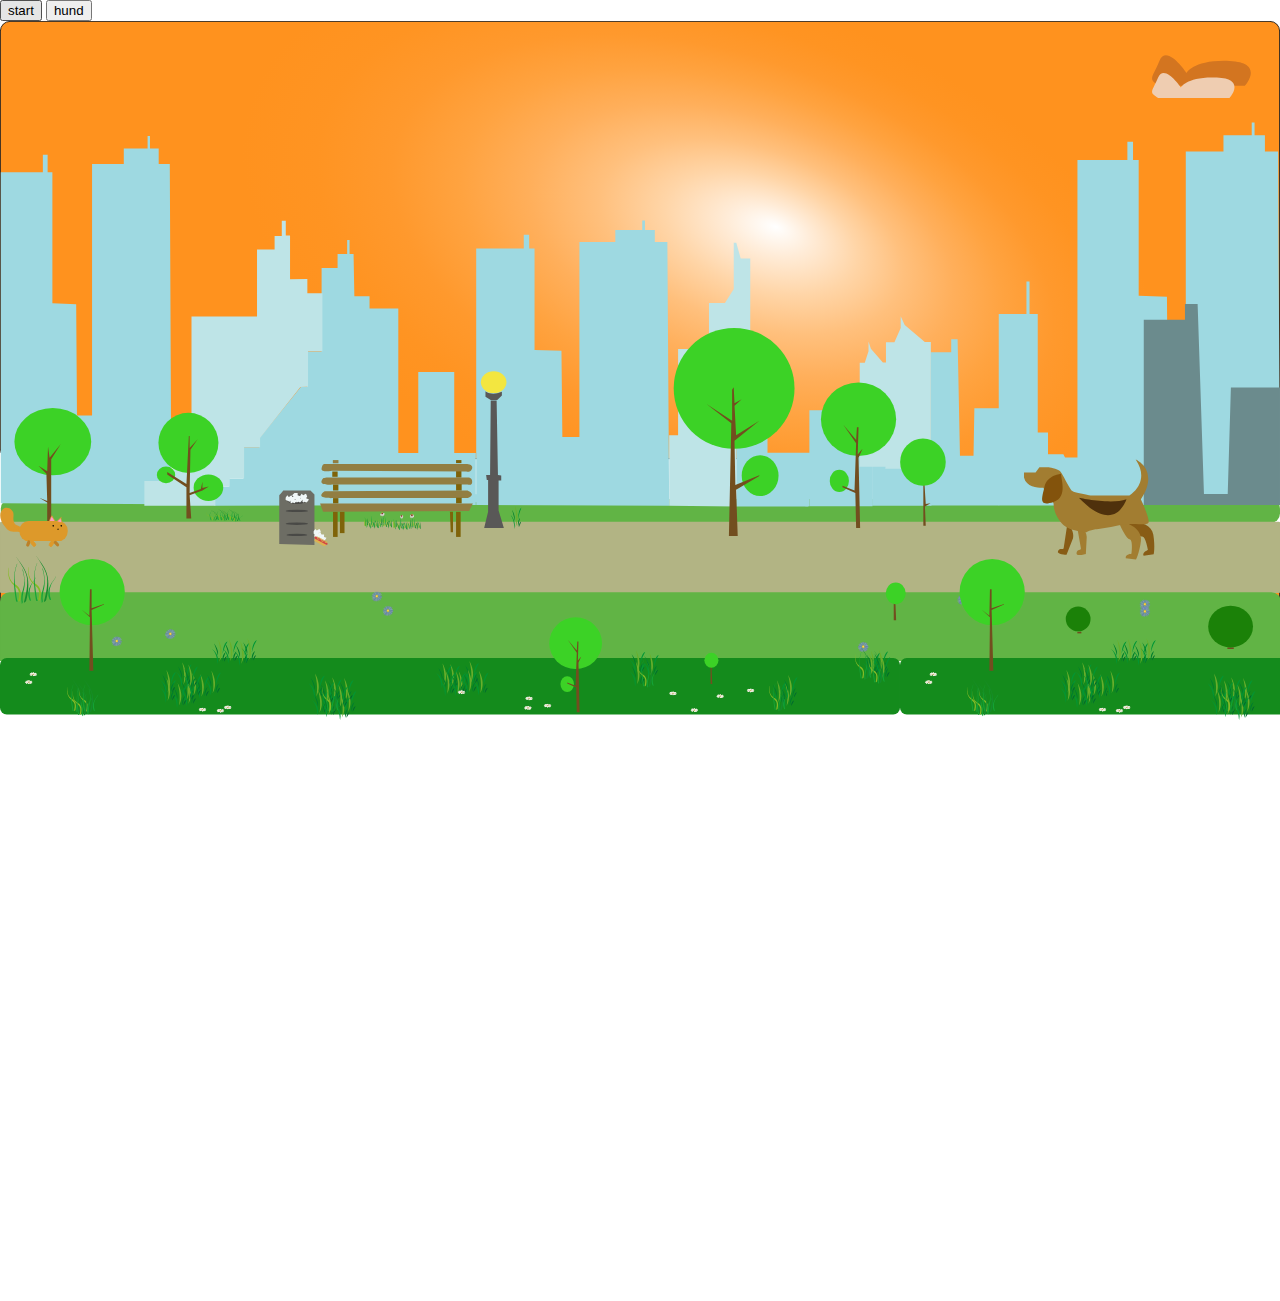
<file: index.html>
<!DOCTYPE html>
<html lang="en">
<head>
    <meta charset="utf-8">
    <title> Animations </title>
    <link rel="stylesheet" href="ani.css" type="text/css">
    </head>


    <body>

<button id="start">start</button>
<button id="hund">hund</button>


<script src="https://code.jquery.com/jquery-3.3.1.min.js"></script>

    <script src="ani.js"></script>


    <div id="scene">
        <div id="background"></div>
        <div id="middleground"></div>

        <div id="container_dog" class="dog_move">
        <div id="dog_sprite" class="dog_walk"></div>
        </div>


        <div id="container_cat" class="cat_move">
        <div id="cat_sprite" class="cat_walk"></div>
        </div>

        <div id="foreground"></div>
        <div id="clouds"></div>
        </div>

    </body>
</html>
</file>
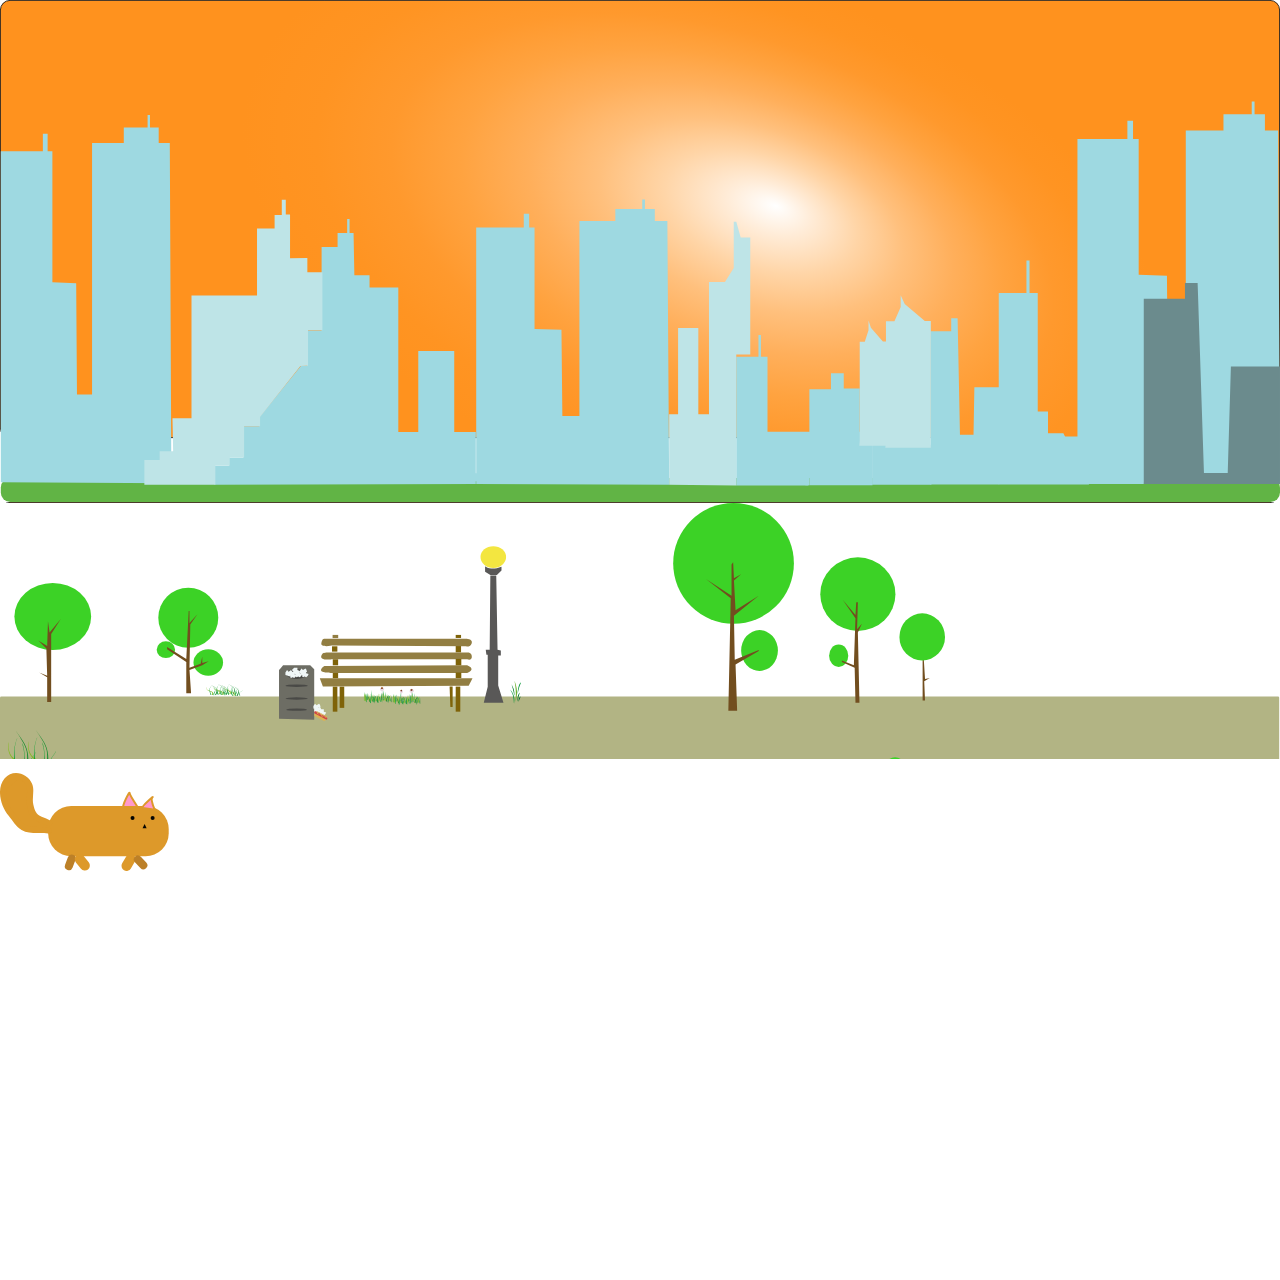
<file: test.html>
<!DOCTYPE html>
<html lang="en">
<head>
    <meta charset="utf-8">
    <title> Animations </title>
    <link rel="stylesheet" href="test.css" type="text/css">
    </head>

    <body>


    <div id="scene">
        <div id="background"></div>
        <div id="middleground"></div>
        <div id="dog"></div>
        <div id="cat"></div>
        <div id="foreground"></div>
        <div id="clouds"></div>
        </div>




    </body>
</html>
</file>
<file: ani.css>
body{
    margin: 0;
    padding: 0;
}

#scene {
    width: 100vw;
    height: 100vw;
    position: absolute;
    overflow:hidden;

}


#background {

    width: 100%;
    height: 50%;

    background-image: url(background.svg);
    background-size: 100%, 50%;

}


#middleground {
    width: 100.06vw;
    height: 26vw;
    background-image: url(middleground.svg);
    background-size: 100%, 100%;
    position: absolute;
    top: 24vw;
    left: -0vw;
}



#foreground{
    width: 110.2vw;
    height: 12.6vw;
    background-image: url(foreground.svg);
    position: absolute;
    top: 42vw;
}



#clouds{
    width: 89.8vw;
    height: 12.5vw;
    background-image: url(clouds.svg);
    background-size:100%;
    position: absolute;
    top: 2vw;
    left: 90vw;
    animation-name: clouds;
    animation-duration: 50s;
    animation-iteration-count: infinite;

}


@keyframes clouds{
    from{

        left: 90vw;

    }

    to{

        left: -90vw;

    }

}

#dog_sprite{
    background-image: url(real_dog.svg);
    position: absolute;
    width: 50vw;
    height: 60vw;
    background-size: 300% 100%;
    top: 9vw;
    left:80vw;

}

#dog_container{
    position: absolute;
}

.dog_move{
    animation-name: dog_move_kf;
    animation-duration: 5s;
    animation-iteration-count: infinite;
    animation-timing-function: steps(8);
    animation-fill-mode: forwards;
}

@keyframes dog_move_kf;{
    0%{
        left:85vw;
    }
    100%{
        left: 65vw;
    }
}

.dog_walk{
    animation-name: dog_walk_kf;
    animation-duration: 2s;
    animation-iteration-count: infinite;
    animation-timing-function: steps(5);
    animation-fill-mode: forwards;
}

@keyframes dog_walk_kf{
    0{
        background-position: 500% 200%;
    }
    100{
        background-position: 80% 100%
    }
}

#cat_sprite{
    background-image: url(walk_cat.svg);
    position: absolute;
    width: 20vw;
    height: 4.06vw;
    background-size: 800% 100%;

    top: 38vw;
    left:0vw;


}

#cat_container {

    position: absolute;
}

/* kat bevæger sig */

.cat_move {
    animation-name: cat_move_kf;
    animation-duration: 5s;
    animation-iteration-count: infinite;
    animation-timing-function: steps(8);
    animation-fill-mode: forwards;

}



@keyframes cat_move_kf{
    to {
        left: 20vw;
}
    from {
        left: 100vw;
    }
}

/* kat går */
.cat_walk {

    animation-name: cat_walk_kf;
    animation-duration: 2s;
    animation-iteration-count: infinite;
    animation-timing-function: steps(8);
    animation-fill-mode: forwards;
}



@keyframes cat_walk_kf{

    0% {
        background-position: 500 0;

    }

    100% {
        background-position: -800% 0%;
    }
}
</file>
<file: test.css>
body{
    margin: 0;
    padding: 0;
}

#scene {
    width: 100vw;
    height: 100vw;
    position:absolute;
    overflow:hidden;

}


#background {

    width: 100%;
    height: 39.3%;

    background-image: url(background.svg);
    background-size: 100%;

}

#middleground{
    background-image: url(middleground.svg);
    background-size: 100%;
    width: 100vw;
    height: 20vw;
}

#cat{
    height: 12vw;
    width: 50vw;
    background-image: url(walk_cat.svg);
    background-size: 800% 100%;

}

#walking_cat{
    animation-name: cat;
    animation-duration: 2s;
    animation-timing-function: steps(8);
    animation-iteration-count: infinite;

}

@keyframes cat {
    0%{
     background-position: 0  0;
    }

    100%{
        background-position: -800% 0%;
    }
}
</file>
